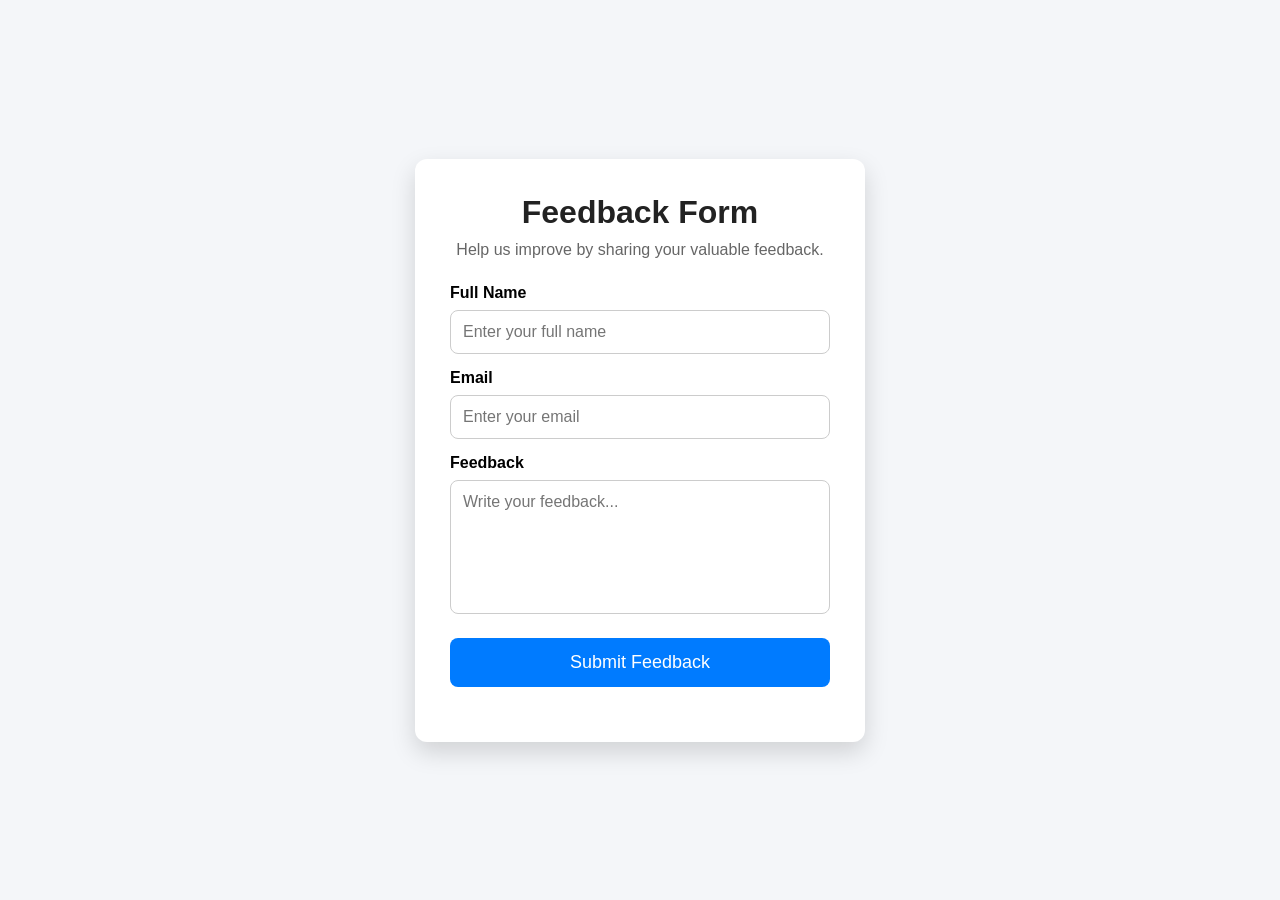
<file: index.html>
<!DOCTYPE html>
<html lang="en">
<head>
    <meta charset="UTF-8">
    <meta name="viewport" content="width=device-width, initial-scale=1.0">
    <title>AWS Serverless Feedback App</title>

    <link rel="stylesheet" href="style.css">
</head>

<body>

<div class="container">

    <div class="card">

        <h1>Feedback Form</h1>
        <p>Help us improve by sharing your valuable feedback.</p>

        <form id="feedbackForm">

            <label>Full Name</label>
            <input
                type="text"
                id="name"
                placeholder="Enter your full name"
                required
            >

            <label>Email</label>
            <input
                type="email"
                id="email"
                placeholder="Enter your email"
                required
            >

            <label>Feedback</label>

            <textarea
                id="feedback"
                rows="6"
                placeholder="Write your feedback..."
                required
            ></textarea>

            <button
                type="submit"
                id="submitBtn"
            >
                Submit Feedback
            </button>

        </form>

        <div id="message"></div>

    </div>

</div>

<script src="script.js"></script>

</body>
</html>
</file>
<file: style.css>
*{
    margin:0;
    padding:0;
    box-sizing:border-box;
    font-family:Arial, Helvetica, sans-serif;
}

body{
    background:#f4f6f9;
    display:flex;
    justify-content:center;
    align-items:center;
    min-height:100vh;
}

.container{
    width:100%;
    display:flex;
    justify-content:center;
    align-items:center;
    padding:20px;
}

.card{
    background:white;
    width:450px;
    padding:35px;
    border-radius:12px;
    box-shadow:0 10px 25px rgba(0,0,0,0.15);
}

.card h1{
    text-align:center;
    color:#222;
    margin-bottom:10px;
}

.card p{
    text-align:center;
    color:#666;
    margin-bottom:25px;
}

label{
    display:block;
    margin-top:15px;
    margin-bottom:8px;
    font-weight:bold;
}

input,
textarea{
    width:100%;
    padding:12px;
    border:1px solid #ccc;
    border-radius:8px;
    font-size:16px;
    outline:none;
}

input:focus,
textarea:focus{
    border-color:#007bff;
}

textarea{
    resize:none;
}

button{
    width:100%;
    margin-top:20px;
    padding:14px;
    border:none;
    background:#007bff;
    color:white;
    font-size:18px;
    border-radius:8px;
    cursor:pointer;
    transition:.3s;
}

button:hover{
    background:#0056b3;
}

button:disabled{
    background:gray;
    cursor:not-allowed;
}

#message{
    margin-top:20px;
    text-align:center;
    font-weight:bold;
}

.success{
    color:green;
}

.error{
    color:red;
}

@media(max-width:500px){

.card{
    width:100%;
}

}
</file>
<file: src/style.css>
*{
    margin:0;
    padding:0;
    box-sizing:border-box;
    font-family:Arial, Helvetica, sans-serif;
}

body{
    background:#f4f6f9;
    display:flex;
    justify-content:center;
    align-items:center;
    min-height:100vh;
}

.container{
    width:100%;
    display:flex;
    justify-content:center;
    align-items:center;
    padding:20px;
}

.card{
    background:white;
    width:450px;
    padding:35px;
    border-radius:12px;
    box-shadow:0 10px 25px rgba(0,0,0,0.15);
}

.card h1{
    text-align:center;
    color:#222;
    margin-bottom:10px;
}

.card p{
    text-align:center;
    color:#666;
    margin-bottom:25px;
}

label{
    display:block;
    margin-top:15px;
    margin-bottom:8px;
    font-weight:bold;
}

input,
textarea{
    width:100%;
    padding:12px;
    border:1px solid #ccc;
    border-radius:8px;
    font-size:16px;
    outline:none;
}

input:focus,
textarea:focus{
    border-color:#007bff;
}

textarea{
    resize:none;
}

button{
    width:100%;
    margin-top:20px;
    padding:14px;
    border:none;
    background:#007bff;
    color:white;
    font-size:18px;
    border-radius:8px;
    cursor:pointer;
    transition:.3s;
}

button:hover{
    background:#0056b3;
}

button:disabled{
    background:gray;
    cursor:not-allowed;
}

#message{
    margin-top:20px;
    text-align:center;
    font-weight:bold;
}

.success{
    color:green;
}

.error{
    color:red;
}

@media(max-width:500px){

.card{
    width:100%;
}

}
</file>
